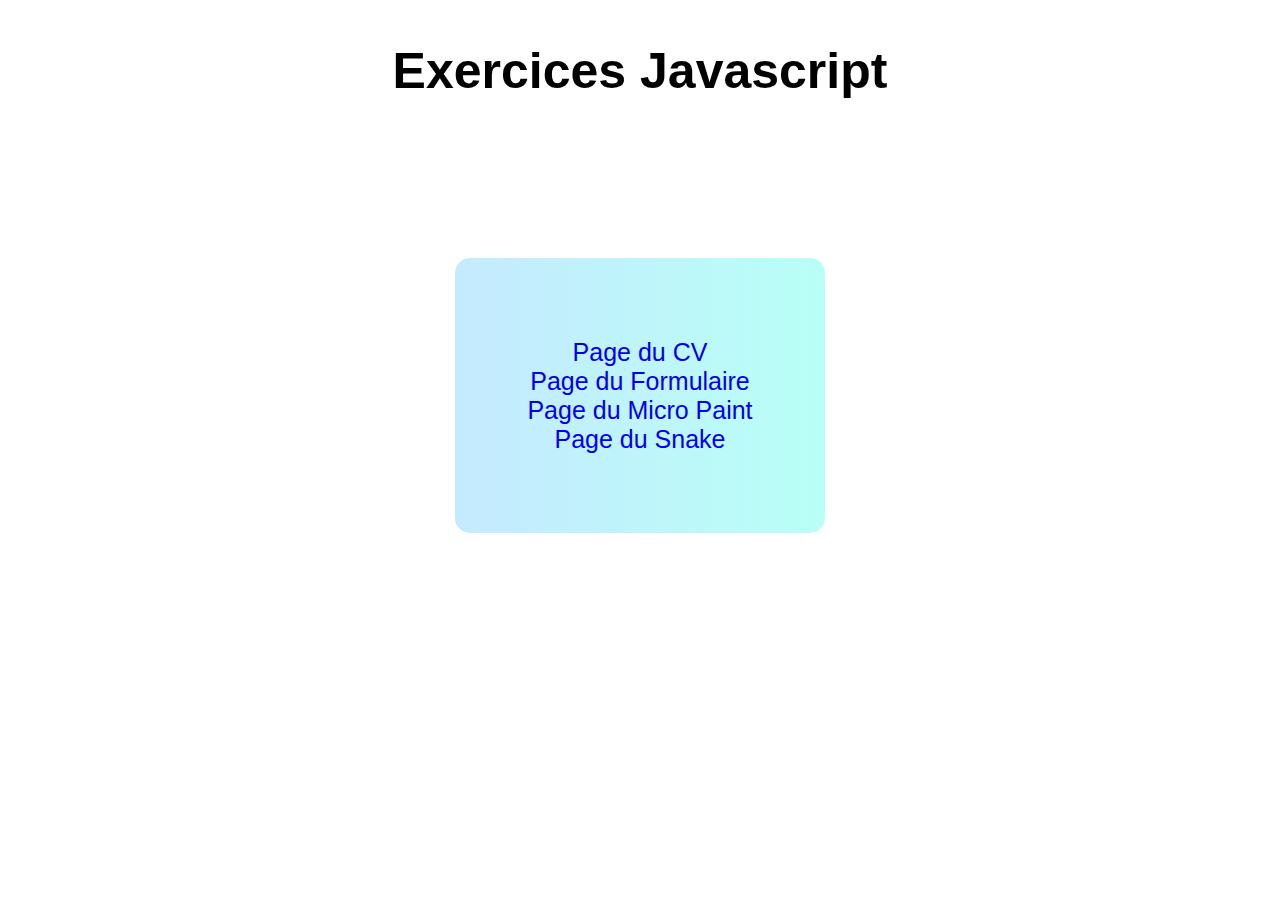
<file: index.html>
<!DOCTYPE html>
<html lang="en">
<head>
    <meta charset="UTF-8">
    <meta http-equiv="X-UA-Compatible" content="IE=edge">
    <meta name="viewport" content="width=device-width, initial-scale=1.0">
    <link rel="stylesheet" href="styles/style.css">
    <title>Exercices JS</title>
</head>
<body>
    <h1>Exercices Javascript</h1>
    <div id="pages">
        <a href="pages/cv.html">Page du CV</a>
        <a href="pages/form.html">Page du Formulaire</a>
        <a href="pages/paint.html">Page du Micro Paint</a>
        <a href="pages/snake.html">Page du Snake</a>
    </div>
</body>
</html>
</file>
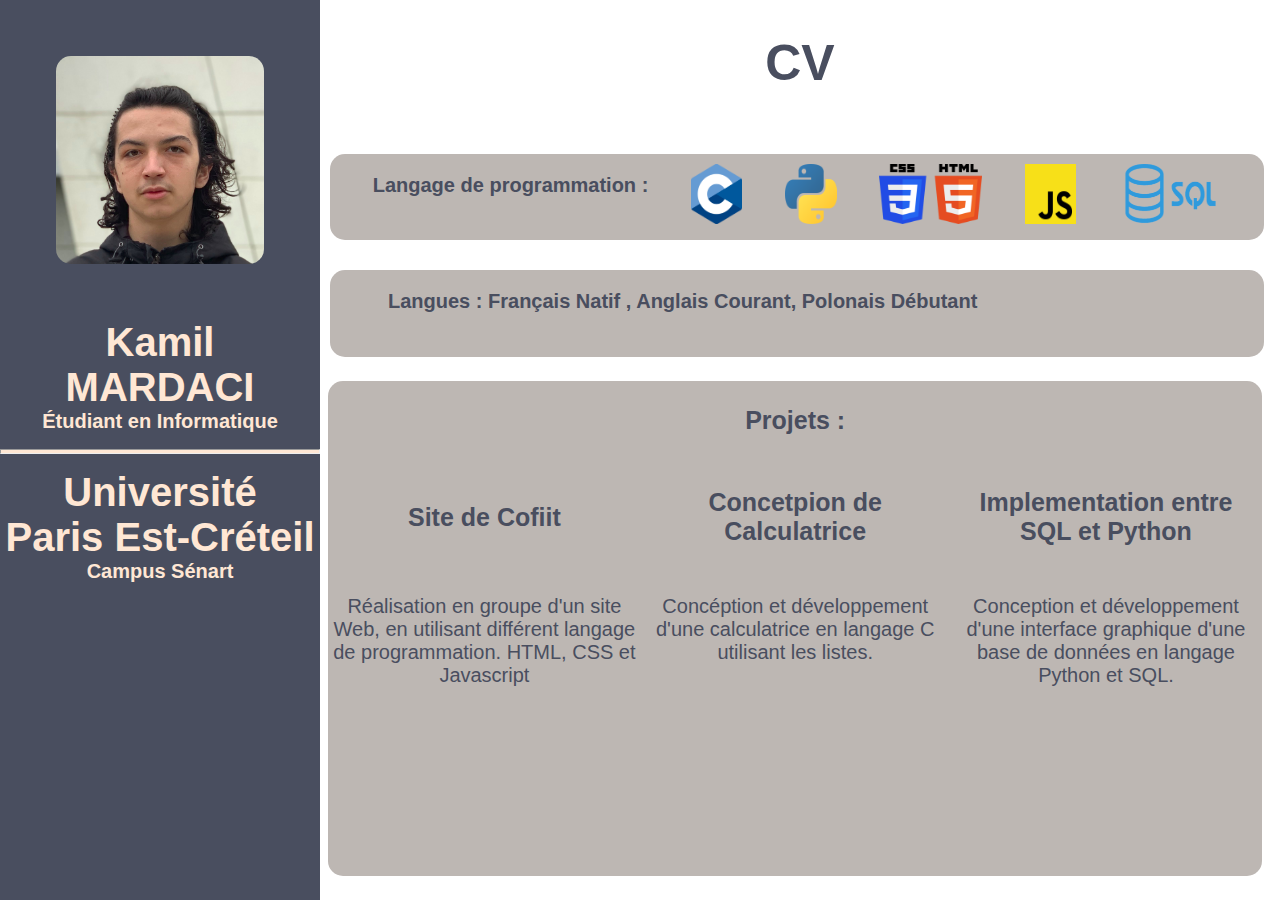
<file: pages/cv.html>
<!DOCTYPE html>
<html lang="en">
<head>
    <meta charset="UTF-8">
    <meta http-equiv="X-UA-Compatible" content="IE=edge">
    <meta name="viewport" content="width=device-width, initial-scale=1.0">
    <link rel="stylesheet" href="../styles/cv.css">
    <title>CV</title>
</head>
<body>
    <div id="right-header">
        <h1 id="title"><a href="../index.html"> CV</a></h1>
        <div id="programming-language">
            <p>Langage de programmation :</p>
            <img class="icon" id="icon-c" src="../medias/icons/c-icon.png" alt="Logo de C">
            <img class="icon" id="icon-py" src="../medias/icons/python-icon.png" alt="Logo de Python">
            <img class="icon" id="icon-html-css" src="../medias/icons/css_html-icon.png" alt="Logo de HTML et CSS">
            <img class="icon" id="icon-js" src="../medias/icons/js-icon.png" alt="Logo de Javascript">
            <img class="icon" id="icon-sql" src="../medias/icons/sql-icon.png" alt="Logo de SQL">
        </div>

        <div id="language">
            <p >Langues : Français Natif ,  Anglais Courant,  Polonais Débutant</p>
        </div>

        <div id="projet">
            <p>Projets :</p>
            <table>
                <tr>
                    <td><p class="project-title">Site de Cofiit</p></td>
                    <td><p class="project-title">Concetpion de Calculatrice</p></td>
                    <td><p class="project-title">Implementation entre SQL et Python</p></td>
                </tr>
                <tr>
                    <td><p class="project-description">Réalisation en groupe d'un site Web, en utilisant différent langage de programmation. HTML, CSS et Javascript</p></td>
                    <td><p class="project-description">Concéption et développement d'une calculatrice en langage C utilisant les listes.</p></td>
                    <td><p class="project-description">Conception et développement d'une interface graphique d'une base de données en langage Python et SQL.</p></td>
                </tr>
            </table>
        </div>
        
    </div>
    
    <div id="left-header">
        <img src="../medias/photo-cv.jpg" alt="Photo de moi" id="photo-cv">
        <div>
            <p class="name">Kamil</p>
            <p class="name">MARDACI</p>
            <p id="étu">Étudiant en Informatique</p>

            <hr>

            <p class="uni">Université</p>
            <p class="uni">Paris Est-Créteil</p>
            <p class="uni" id="campus">Campus Sénart</p>
        </div>
        
        
    </div>
    
</body>
</html>
</file>
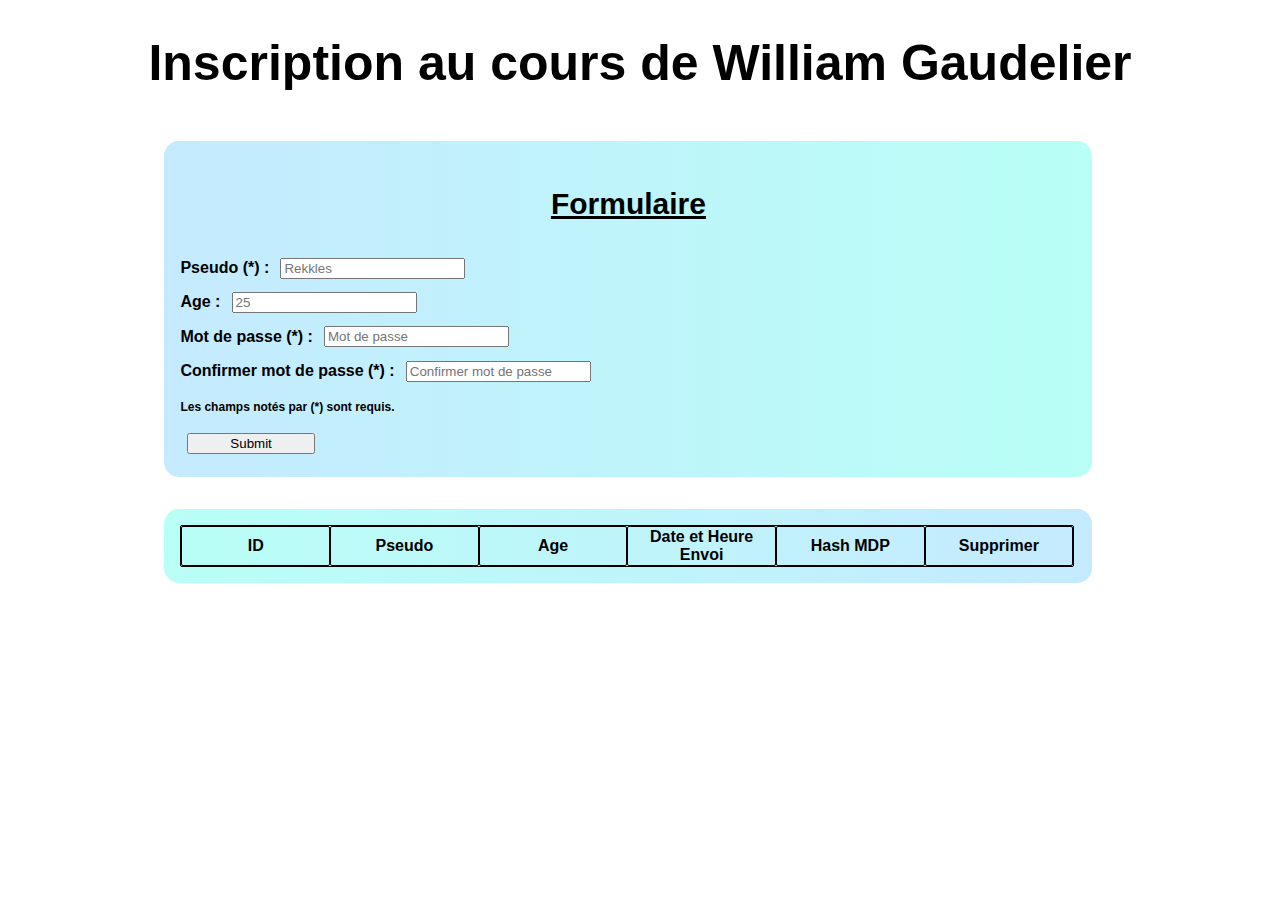
<file: pages/form.html>
<!DOCTYPE html>
<html lang="en">
<head>
    <meta charset="UTF-8">
    <meta http-equiv="X-UA-Compatible" content="IE=edge">
    <meta name="viewport" content="width=device-width, initial-scale=1.0">
    <link rel="stylesheet" href="../styles/form.css">
    
    <title>Formulaire</title>
</head>
<body>
    <h1><a href="../index.html">Inscription au cours de William Gaudelier</a> </h1>
    <form onsubmit="return false" id="formulaire">
        <p id="titre-formulaire">Formulaire</p>
        <label for="username">Pseudo (*) : <input type="text" id="username" name="username" placeholder="Rekkles" required ></label>
        <label for="age">Age : <input type="number" id="age" name="age" placeholder="25" min="16"></label>
        <div id="passwords">
            <label for="password">Mot de passe (*) : <input type="password" id="password" name="password" required placeholder="Mot de passe" minlength="4"></label>
            <label for="password-confirmation">Confirmer mot de passe (*) : <input type="password" id="password-confirmation" name="password-conf" required placeholder="Confirmer mot de passe" minlength="4"> </label>
        </div>
        <p id="form-instruction">Les champs notés par (*) sont requis.</p>
        <input type="submit" id="submit" name="Envoyer">
    </form>

    <div id="tableau">
        <table id="table">
            <tr id="categories">
                <td>ID</td>
                <td>Pseudo</td>
                <td>Age</td>
                <td>Date et Heure Envoi</td>
                <td>Hash MDP</td>
                <td>Supprimer</td>
            </tr>
        </table>
    </div>
    <script src="../scripts/form.js"></script>

</body>
    
</html>
</file>
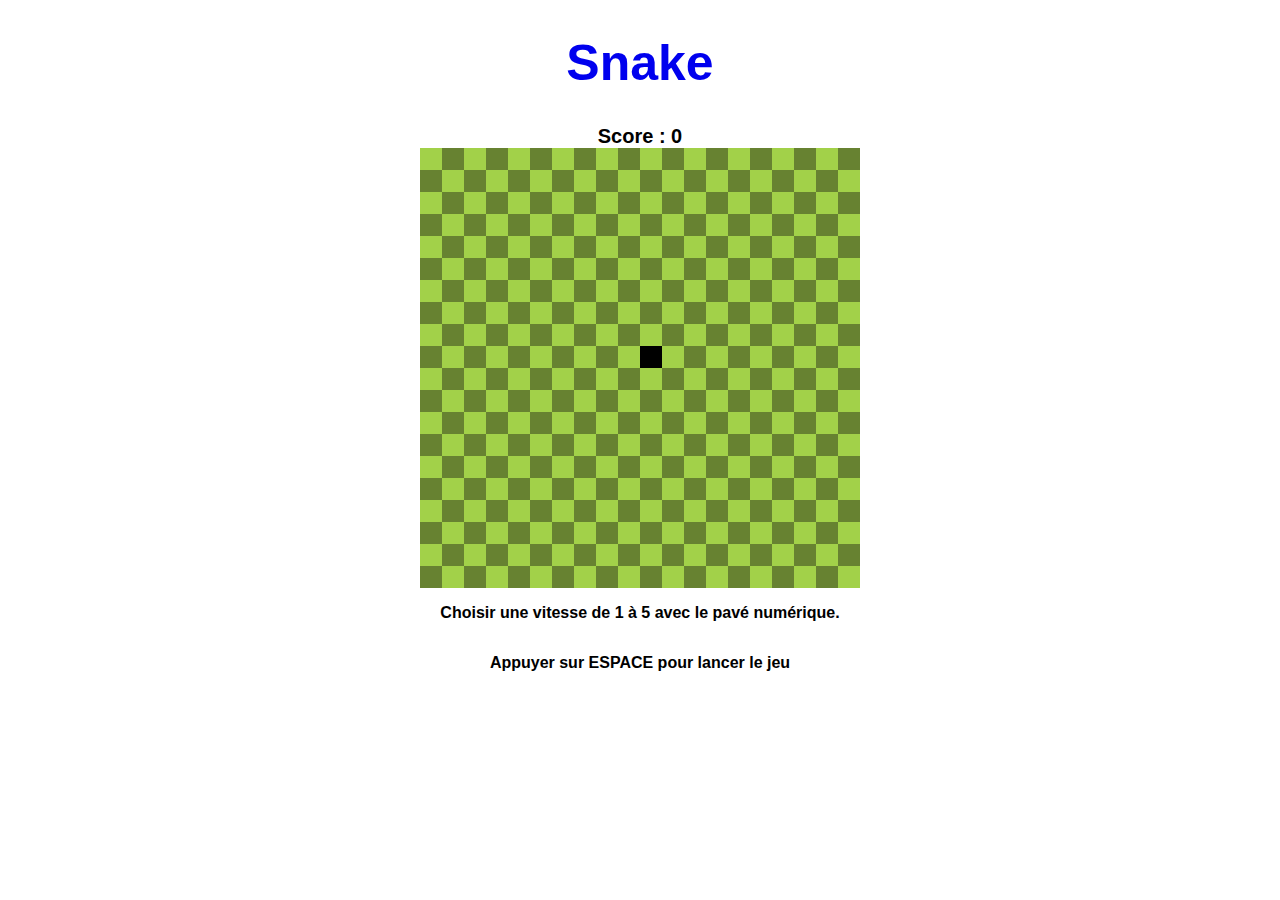
<file: pages/snake.html>
<!DOCTYPE html>
<html lang="en">
<head>
    <meta charset="UTF-8">
    <meta http-equiv="X-UA-Compatible" content="IE=edge">
    <meta name="viewport" content="width=device-width, initial-scale=1.0">
    <link rel="stylesheet" href="../styles/snake.css">
    <title>Snake</title>
</head>
<body>
    <h1><a href="../index.html">Snake</a></h1>
    <div id="score">Score : 0</div>
    <table id="zone"></table>
    <div id="instruction-vitesse">
        <p id="vitesse"></p>
        <p id="choix-vitesse">Choisir une vitesse de 1 à 5 avec le pavé numérique.</p>
    </div>
    <p id="instruction">Appuyer sur ESPACE pour lancer le jeu</p>
    <script src="../scripts/snake.js"></script>
</body>

</html>
</file>
<file: styles/style.css>
body {
    font-family: -apple-system, BlinkMacSystemFont, 'Segoe UI', Roboto, Oxygen, Ubuntu, Cantarell, 'Open Sans', 'Helvetica Neue', sans-serif;
    display: flex;
    flex-flow: wrap column;
    align-content: center;
    justify-content: space-evenly;
    
}

h1 {
    text-align: center;
    font-weight: bold;
    font-size: 50px;
}

a:hover {
    font-weight: bold;
    font-size: 30px;
}

a {
    text-decoration: none;
}

#pages {
    display: flex;
    flex-direction: column;
    text-align: center;
    justify-content: center;
    align-content: center;
    font-size: 25px;
    height: 25vh;
    width: 25vw;
    margin: 5em;
    padding: 1em;
    background-image: linear-gradient(to left, rgb(184, 255, 246), rgb(197, 234, 255));
    border-radius: 15px;
}
</file>
<file: styles/cv.css>
body {
    font-family: -apple-system, BlinkMacSystemFont, 'Segoe UI', Roboto, Oxygen, Ubuntu, Cantarell, 'Open Sans', 'Helvetica Neue', sans-serif;
    margin: 0;
    display: flex;
    justify-content:flex-end ;
    flex-direction: row-reverse;
    overflow-y: scroll;
}

h1 {
    
    font-weight: bold;
    font-size: 50px;
    width: 75vw;
    height: 10vh;
    
}

#title {
    display: flex;
    text-align: center;
    
    flex-direction: column;
    animation: 4s slide-from-right;
}

a {
    text-decoration: none;
    color: #494E5F;
}

a:hover {
    color: darkslateblue;
}

#left-header {
    height: 100vh;
    width: 25vw;
    background-color: #494E5F;
    display: flex;
    overflow: hidden;
    align-content: center;
    flex-direction: column;

    animation: 1.5s slide-from-left;
    
}

#photo-cv {
    margin: 3.5em;
    border-radius: 15px;
    
    animation: 4s slide-from-left;
}


.name {
    margin: 0;
    font-weight: bold;
    font-size: 40px;
    overflow: hidden;
    
    text-align: center;
    
    
    animation: 5s slide-from-right;
    color: #FFE7D4;
    
}

#étu {
    margin: 0;
    font-weight: bold;
    font-size: 20px;
    overflow: hidden;
    text-align: center;
    
    
    animation: 6s slide-from-left;
    color: #FFE7D4;
}

.uni {
    margin: 0;
    font-weight: bold;
    font-size: 40px;
    overflow: hidden;
    text-align: center;
    
    
    animation: 5s slide-from-right;
    color: #FFE7D4;
}

#campus {
    font-size: 20px;
}

hr {
    height: 3px;
    background-color: #FFE7D4;
    margin-top: 1em;
    margin-bottom: 1em;
}

#right-header {
    height: 100vh;
    width: 75vw;
    background-color: #FFF;
    display: flex;
    flex-direction: column;
    overflow: hidden;
    
}

#programming-language {
    color: #494E5F;
    font-weight: bold;
    font-size: 20px;
    margin-left: 0.5em;
    display: flex;
    justify-content: space-evenly;
    align-content: center;
    width: 73vw;
    height: 10vh;
    background-color: #BDB7B3;
    border-radius: 15px;
    animation: 6s slide-from-right;
}

.icon {
    margin-top: 0.5em;
    width: 5.5%;
    height: 70%;
    
    
}

#icon-c {
    
    animation: slide-from-top 1s;
}

#icon-py {
    animation: slide-from-bottom 3s;
}

#icon-html-css {
    width: 11%;
    height: 70%;
    animation: slide-from-top 4s;
}


#icon-js {
    animation: slide-from-bottom 6s;
    
}

#icon-sql {
    width: 11%;
    height: 70%;
    animation: slide-from-top 7s;
}

#language {
    margin-top: 1.5em;
    color: #494E5F;
    font-weight: bold;
    font-size: 20px;
    margin-left: 0.5em;
    
    width: 73vw;
    height: 10vh;
    background-color: #BDB7B3;
    border-radius: 15px;
    animation: slide-from-left 7s;
}

#language > p {
    display: flex;
    align-content: center;
    justify-content: flex-start;
    margin-left: 2.9em;
}


#projet {
    margin-left: 0.5em;
    width: 73vw;
    height: 55vh;
    margin-top: 1.5em;
    margin-bottom: 1.5em;
    background-color: #BDB7B3;
    border-radius: 15px;
    display: flex;
    color: #494E5F;
    justify-content: flex-start;
    align-content: center;
    flex-direction: column; 
    animation: 10s slide-from-right;
}

#projet > p {
    text-align: center;
    font-size: 25px;
    font-weight: bold;

}

table, th, tr {
    text-align: center;
    table-layout: fixed;
    width: 73vw;
    animation: 6s slide-from-bottom;
    
}

table, th, tr .project-title {
    font-weight: bold;  
    font-size: 25px;
}

table, th, tr .project-description {
    font-weight: normal;  
    font-size: 20px;
    height: 30vh;
}

@keyframes slide-from-left {
    from {
        opacity: 0;
        transform: translateX(-20vw);
    }

    to {
        opacity: 1;
        transform: translateX(0);
    }
}



@keyframes typing {
    from { width: 0 }
    to { width: 100% }
}

@keyframes slide-from-right {
    from {
        opacity: 0;
        transform: translateX(20vw);
    }

    to {
        opacity: 1;
        transform: translateX(0);
    }
}

@keyframes appear {
    from {
        opacity: 0;
    }

    to {
        opacity: 1;
    }
}

@keyframes slide-from-top {
    from {
        transform: translateY(-20vh);
    }

    to {
        transform: translateY(0);
    }
}

@keyframes slide-from-bottom {
    from {
        transform: translateY(20vh);
    }

    to {
        transform: translateY(0);
    }
}
</file>
<file: styles/form.css>
body {
    height: 100%;
    margin: 0;
    display: flex;
    flex-flow: column wrap;
    justify-content: center;
    align-content: center;
    
    font-family: -apple-system, BlinkMacSystemFont, 'Segoe UI', Roboto, Oxygen, Ubuntu, Cantarell, 'Open Sans', 'Helvetica Neue', sans-serif;
}



a {
    text-decoration: none;
    color: black;
}

a:hover {
    color: darkslateblue;
}



form {
    margin: 1em;
    padding: 1em;
    width: 70vw;
    min-height: 30vh;
    border-radius: 15px;
    background-image: linear-gradient(to left, rgb(184, 255, 246), rgb(197, 234, 255));
}

#titre-formulaire {
    font-weight: bold;
    font-size: 30px;
    text-align: center;
    text-decoration: underline;
}

#form-instruction {
    font-weight: bold;
    font-size: 12px;
}

#formulaire {
    
    display: flex;
    flex-direction: column;
    
}

h1 {
    text-align: center;
    font-weight: bold;
    font-size: 50px;
    display: flex;
    flex-direction: column;
}

#submit {
    width: 10vw;

}

#submit:hover{
    font-weight: bold;

}

label {
    font-weight: bold;
}

input {
    margin: 0.5em;
}

#passwords {
    display: flex;
    flex-direction: column;
}



#tableau {
    margin: 1em;
    padding: 1em;
    width: 70vw;
    height: fit-content;
    border-radius: 15px;
    background-image: linear-gradient(to right, rgb(184, 255, 246), rgb(197, 234, 255));
    
}






table, th, td {
    
    border: 1px solid black;
    border-radius: 2px;
    
    width: 11.3vw;
    border-spacing: 0;
    text-align: center;
    table-layout: fixed;
    border-collapse: separate;
    overflow: hidden;
    
}

table, th, td #categories{
    
    font-weight: bold;
    text-align: center;
    font-weight: 20px;
    
}

.hash {
    
    overflow-x: scroll;
    
}
</file>
<file: styles/snake.css>
body {
    font-family: -apple-system, BlinkMacSystemFont, 'Segoe UI', Roboto, Oxygen, Ubuntu, Cantarell, 'Open Sans', 'Helvetica Neue', sans-serif;
    display: flex;
    flex-flow: wrap column;
    align-content: center;
    margin: 0;
    
}

h1 {
    text-align: center;
    font-weight: bold;
    font-size: 50px;
}

a {
    text-decoration: none;
}

table, tr, td {
    width: 20px;
    height: 20px;
    border-spacing: 0;
    table-layout: fixed;
}

#score {
    text-align: center;
    font-weight: bold;
    font-size: 20px;
}

.cellEven {
    background-color: #a2d149;
}

.cellOdd {
    background-color: #678231;
}

.snake {
    background-color: black;
    border : none;
}

.apple {
    background-color: red;
}

.antiApple {
    background-color: blueviolet;
}

#instruction {
    text-align: center;
    font-weight: bold;
}

#instruction-vitesse {
    text-align: center;
    font-weight: bold;
}
</file>
